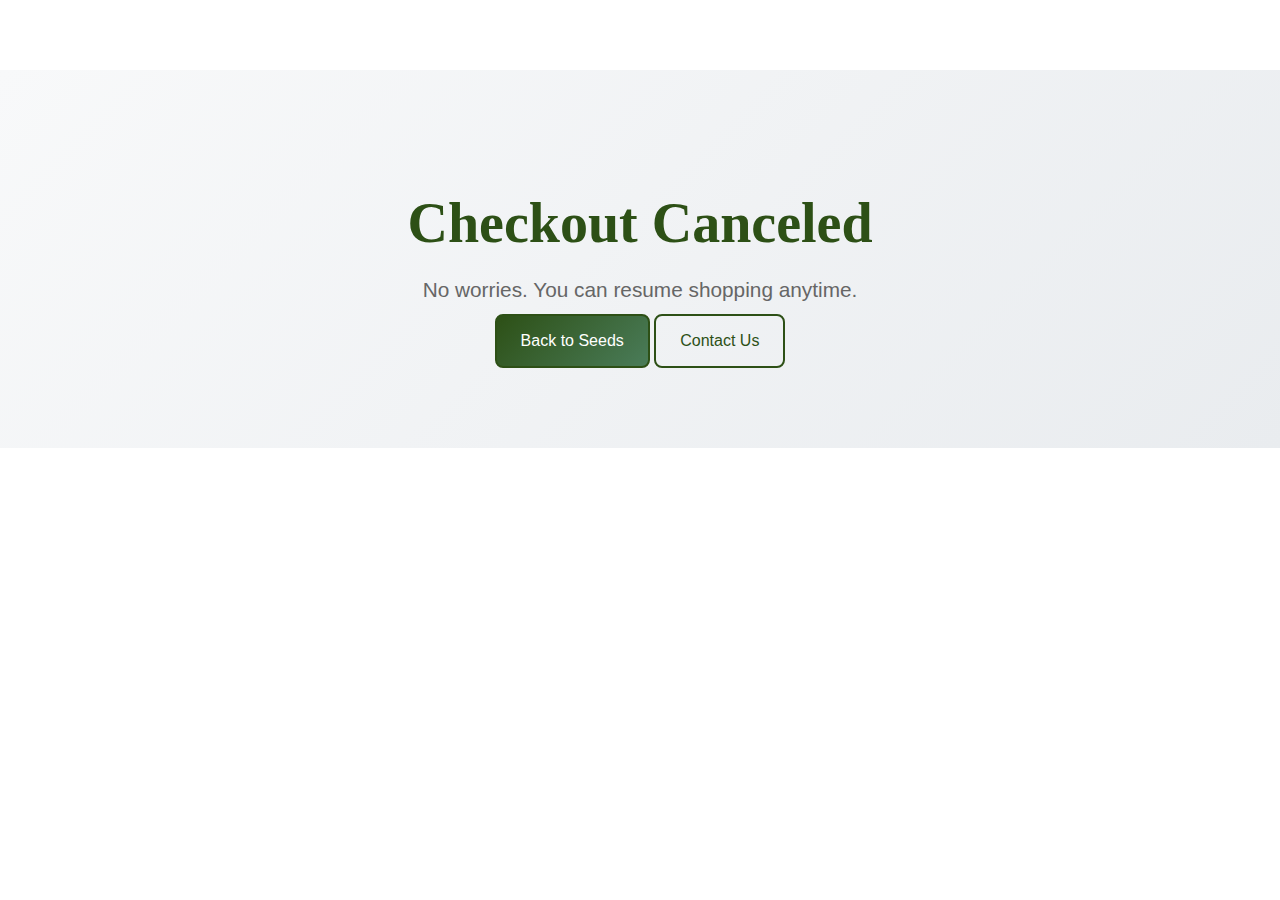
<file: cancel.html>
<!DOCTYPE html>
<html lang="en">
<head>
    <meta charset="UTF-8">
    <meta name="viewport" content="width=device-width, initial-scale=1.0">
    <title>Checkout Canceled - Lumber River Native Plants</title>
    <link rel="stylesheet" href="styles.css">
</head>
<body>
    <section class="hero">
        <div class="container">
            <div class="hero-content" style="text-align:center;">
                <h1 class="hero-title">Checkout Canceled</h1>
                <p class="hero-subtitle">No worries. You can resume shopping anytime.</p>
                <a href="seeds.html" class="btn btn-primary">Back to Seeds</a>
                <a href="contact.html" class="btn btn-secondary">Contact Us</a>
            </div>
        </div>
    </section>
</body>
</html>
</file>
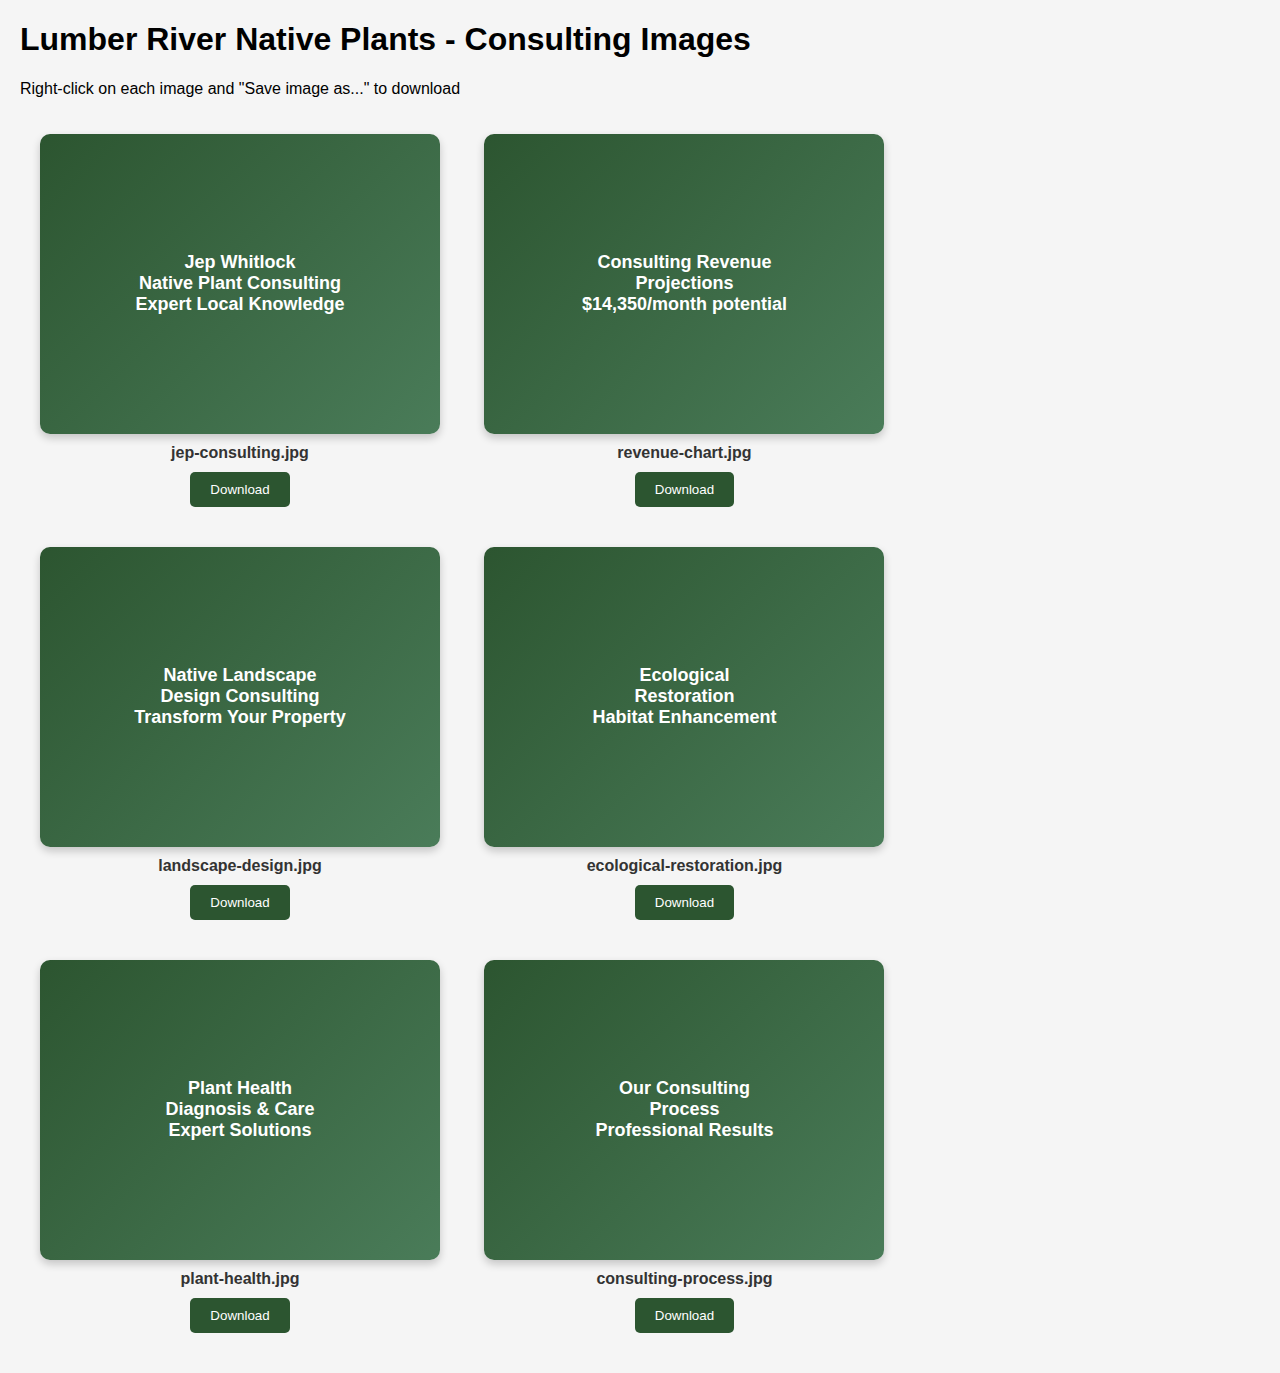
<file: generate-consulting-images.html>
<!DOCTYPE html>
<html lang="en">
<head>
    <meta charset="UTF-8">
    <meta name="viewport" content="width=device-width, initial-scale=1.0">
    <title>Generate Consulting Images</title>
    <style>
        body {
            font-family: Arial, sans-serif;
            margin: 20px;
            background: #f5f5f5;
        }
        .image-container {
            display: inline-block;
            margin: 20px;
            text-align: center;
        }
        .placeholder-image {
            width: 400px;
            height: 300px;
            background: linear-gradient(135deg, #2c5530, #4a7c59);
            color: white;
            display: flex;
            align-items: center;
            justify-content: center;
            font-size: 18px;
            font-weight: bold;
            border-radius: 10px;
            box-shadow: 0 4px 8px rgba(0,0,0,0.2);
            margin-bottom: 10px;
        }
        .image-label {
            font-weight: bold;
            color: #333;
        }
        .download-btn {
            background: #2c5530;
            color: white;
            padding: 10px 20px;
            border: none;
            border-radius: 5px;
            cursor: pointer;
            margin-top: 10px;
        }
        .download-btn:hover {
            background: #4a7c59;
        }
    </style>
</head>
<body>
    <h1>Lumber River Native Plants - Consulting Images</h1>
    <p>Right-click on each image and "Save image as..." to download</p>

    <div class="image-container">
        <div class="placeholder-image" id="jep-consulting">
            Jep Whitlock<br>Native Plant Consulting<br>Expert Local Knowledge
        </div>
        <div class="image-label">jep-consulting.jpg</div>
        <button class="download-btn" onclick="downloadImage('jep-consulting', 'jep-consulting.jpg')">Download</button>
    </div>

    <div class="image-container">
        <div class="placeholder-image" id="revenue-chart">
            Consulting Revenue<br>Projections<br>$14,350/month potential
        </div>
        <div class="image-label">revenue-chart.jpg</div>
        <button class="download-btn" onclick="downloadImage('revenue-chart', 'revenue-chart.jpg')">Download</button>
    </div>

    <div class="image-container">
        <div class="placeholder-image" id="landscape-design">
            Native Landscape<br>Design Consulting<br>Transform Your Property
        </div>
        <div class="image-label">landscape-design.jpg</div>
        <button class="download-btn" onclick="downloadImage('landscape-design', 'landscape-design.jpg')">Download</button>
    </div>

    <div class="image-container">
        <div class="placeholder-image" id="ecological-restoration">
            Ecological<br>Restoration<br>Habitat Enhancement
        </div>
        <div class="image-label">ecological-restoration.jpg</div>
        <button class="download-btn" onclick="downloadImage('ecological-restoration', 'ecological-restoration.jpg')">Download</button>
    </div>

    <div class="image-container">
        <div class="placeholder-image" id="plant-health">
            Plant Health<br>Diagnosis & Care<br>Expert Solutions
        </div>
        <div class="image-label">plant-health.jpg</div>
        <button class="download-btn" onclick="downloadImage('plant-health', 'plant-health.jpg')">Download</button>
    </div>

    <div class="image-container">
        <div class="placeholder-image" id="consulting-process">
            Our Consulting<br>Process<br>Professional Results
        </div>
        <div class="image-label">consulting-process.jpg</div>
        <button class="download-btn" onclick="downloadImage('consulting-process', 'consulting-process.jpg')">Download</button>
    </div>

    <script>
        function downloadImage(elementId, filename) {
            const element = document.getElementById(elementId);
            const canvas = document.createElement('canvas');
            const ctx = canvas.getContext('2d');
            
            canvas.width = 400;
            canvas.height = 300;
            
            // Create gradient background
            const gradient = ctx.createLinearGradient(0, 0, 400, 300);
            gradient.addColorStop(0, '#2c5530');
            gradient.addColorStop(1, '#4a7c59');
            
            ctx.fillStyle = gradient;
            ctx.fillRect(0, 0, 400, 300);
            
            // Add text
            ctx.fillStyle = 'white';
            ctx.font = 'bold 18px Arial';
            ctx.textAlign = 'center';
            ctx.textBaseline = 'middle';
            
            const text = element.textContent;
            const lines = text.split('\n');
            const lineHeight = 25;
            const startY = 150 - (lines.length - 1) * lineHeight / 2;
            
            lines.forEach((line, index) => {
                ctx.fillText(line.trim(), 200, startY + index * lineHeight);
            });
            
            // Download
            const link = document.createElement('a');
            link.download = filename;
            link.href = canvas.toDataURL();
            link.click();
        }
    </script>
</body>
</html>
</file>
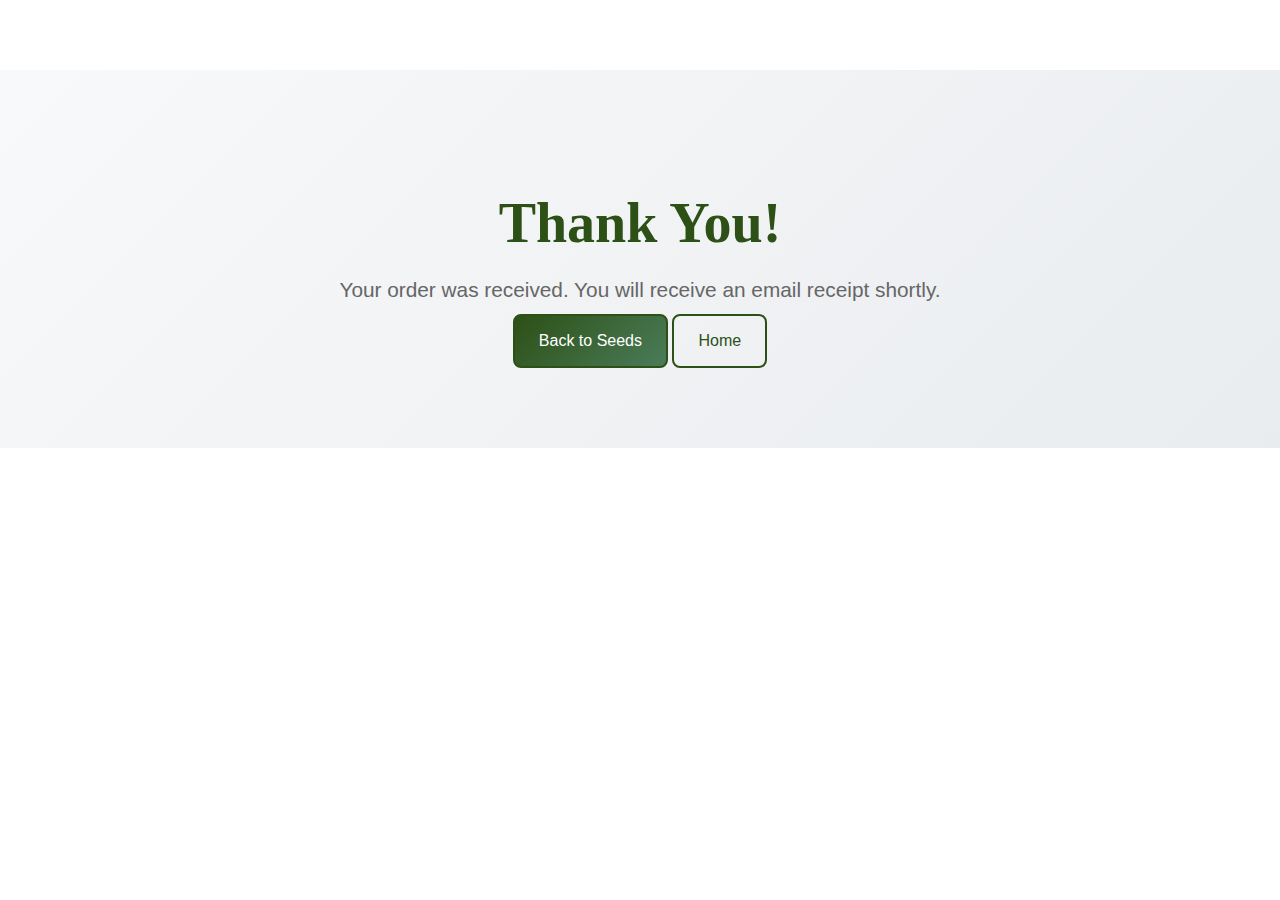
<file: success.html>
<!DOCTYPE html>
<html lang="en">
<head>
    <meta charset="UTF-8">
    <meta name="viewport" content="width=device-width, initial-scale=1.0">
    <title>Order Successful - Lumber River Native Plants</title>
    <link rel="stylesheet" href="styles.css">
</head>
<body>
    <section class="hero">
        <div class="container">
            <div class="hero-content" style="text-align:center;">
                <h1 class="hero-title">Thank You!</h1>
                <p class="hero-subtitle">Your order was received. You will receive an email receipt shortly.</p>
                <a href="seeds.html" class="btn btn-primary">Back to Seeds</a>
                <a href="index.html" class="btn btn-secondary">Home</a>
            </div>
        </div>
    </section>
</body>
</html>
</file>
<file: styles.css>
/* Reset and Base Styles */
* {
    margin: 0;
    padding: 0;
    box-sizing: border-box;
}

body {
    font-family: 'Inter', sans-serif;
    line-height: 1.6;
    color: #333;
    background-color: #fff;
}

.container {
    max-width: 1200px;
    margin: 0 auto;
    padding: 0 20px;
}

/* Typography */
h1, h2, h3, h4, h5, h6 {
    font-family: 'Playfair Display', serif;
    font-weight: 600;
    line-height: 1.2;
    margin-bottom: 1rem;
}

h1 {
    font-size: 3rem;
    font-weight: 700;
}

h2 {
    font-size: 2.5rem;
}

h3 {
    font-size: 1.8rem;
}

p {
    margin-bottom: 1rem;
    font-size: 1.1rem;
}

/* Buttons */
.btn {
    display: inline-block;
    padding: 12px 24px;
    text-decoration: none;
    border-radius: 8px;
    font-weight: 500;
    text-align: center;
    transition: all 0.3s ease;
    border: 2px solid transparent;
    cursor: pointer;
}

.btn-primary {
    background: linear-gradient(135deg, #2d5016, #4a7c59);
    color: white;
    border-color: #2d5016;
}

.btn-primary:hover {
    background: linear-gradient(135deg, #1e3410, #3a6247);
    transform: translateY(-2px);
    box-shadow: 0 4px 12px rgba(45, 80, 22, 0.3);
}

.btn-secondary {
    background: transparent;
    color: #2d5016;
    border-color: #2d5016;
}

.btn-secondary:hover {
    background: #2d5016;
    color: white;
    transform: translateY(-2px);
}

.btn-outline {
    background: transparent;
    color: #2d5016;
    border: 2px solid #2d5016;
}

.btn-outline:hover {
    background: #2d5016;
    color: white;
}

/* Navigation */
.navbar {
    background: rgba(255, 255, 255, 0.95);
    backdrop-filter: blur(10px);
    position: fixed;
    top: 0;
    width: 100%;
    z-index: 1000;
    box-shadow: 0 2px 20px rgba(0, 0, 0, 0.1);
}

.nav-container {
    max-width: 1200px;
    margin: 0 auto;
    padding: 0 20px;
    display: flex;
    justify-content: space-between;
    align-items: center;
    height: 70px;
}

.nav-logo {
    display: flex;
    align-items: center;
    gap: 12px;
}

.logo {
    width: 50px;
    height: 50px;
    border-radius: 50%;
}

.logo-text {
    font-family: 'Playfair Display', serif;
    font-size: 1.4rem;
    font-weight: 600;
    color: #2d5016;
}

.nav-menu {
    display: flex;
    list-style: none;
    gap: 2rem;
}

.nav-link {
    text-decoration: none;
    color: #333;
    font-weight: 500;
    transition: color 0.3s ease;
    position: relative;
}

.nav-link:hover,
.nav-link.active {
    color: #2d5016;
}

.nav-link.active::after {
    content: '';
    position: absolute;
    bottom: -5px;
    left: 0;
    width: 100%;
    height: 2px;
    background: #2d5016;
}

.hamburger {
    display: none;
    flex-direction: column;
    cursor: pointer;
}

.bar {
    width: 25px;
    height: 3px;
    background: #333;
    margin: 3px 0;
    transition: 0.3s;
}

/* Hero Section */
.hero {
    background: linear-gradient(135deg, #f8f9fa 0%, #e9ecef 100%);
    padding: 120px 0 80px;
    margin-top: 70px;
}

.hero-container {
    max-width: 1200px;
    margin: 0 auto;
    padding: 0 20px;
    display: grid;
    grid-template-columns: 1fr 1fr;
    gap: 4rem;
    align-items: center;
}

.hero-title {
    color: #2d5016;
    margin-bottom: 1rem;
    font-size: 3.5rem;
}

.hero-subtitle {
    font-size: 1.3rem;
    color: #666;
    margin-bottom: 0.5rem;
}

.hero-location {
    color: #888;
    font-weight: 500;
    margin-bottom: 2rem;
}

.hero-buttons {
    display: flex;
    gap: 1rem;
    flex-wrap: wrap;
}

.hero-image {
    text-align: center;
}

.hero-img {
    width: 100%;
    max-width: 500px;
    height: auto;
    border-radius: 12px;
    box-shadow: 0 10px 30px rgba(0, 0, 0, 0.2);
}

/* Featured Plants Section */
.featured-plants {
    padding: 80px 0;
    background: #fff;
}

.section-title {
    text-align: center;
    color: #2d5016;
    margin-bottom: 3rem;
    font-size: 2.8rem;
}

.plants-grid {
    display: grid;
    grid-template-columns: repeat(auto-fit, minmax(280px, 1fr));
    gap: 2rem;
}

.plant-card {
    background: #fff;
    border-radius: 12px;
    overflow: hidden;
    box-shadow: 0 4px 20px rgba(0, 0, 0, 0.1);
    transition: transform 0.3s ease, box-shadow 0.3s ease;
}

.plant-card:hover {
    transform: translateY(-5px);
    box-shadow: 0 8px 30px rgba(0, 0, 0, 0.15);
}

.plant-image {
    width: 100%;
    height: 200px;
    object-fit: cover;
}

.plant-info {
    padding: 1.5rem;
}

.plant-info h3 {
    color: #2d5016;
    margin-bottom: 0.5rem;
}

.plant-link {
    color: #2d5016;
    text-decoration: none;
    font-weight: 500;
    display: inline-flex;
    align-items: center;
    gap: 0.5rem;
}

.plant-link:hover {
    text-decoration: underline;
}

/* Services Section */
.services {
    padding: 80px 0;
    background: #f8f9fa;
}

.services-grid {
    display: grid;
    grid-template-columns: repeat(auto-fit, minmax(300px, 1fr));
    gap: 2rem;
}

.service-card {
    background: #fff;
    padding: 2rem;
    border-radius: 12px;
    text-align: center;
    box-shadow: 0 4px 20px rgba(0, 0, 0, 0.1);
    transition: transform 0.3s ease;
}

.service-card:hover {
    transform: translateY(-5px);
}

.service-icon {
    width: 80px;
    height: 80px;
    background: linear-gradient(135deg, #2d5016, #4a7c59);
    border-radius: 50%;
    display: flex;
    align-items: center;
    justify-content: center;
    margin: 0 auto 1.5rem;
}

.service-icon i {
    font-size: 2rem;
    color: white;
}

.service-card h3 {
    color: #2d5016;
    margin-bottom: 1rem;
}

.service-link {
    color: #2d5016;
    text-decoration: none;
    font-weight: 500;
}

.service-link:hover {
    text-decoration: underline;
}

/* About Preview Section */
.about-preview {
    padding: 80px 0;
    background: #fff;
}

.about-content {
    display: grid;
    grid-template-columns: 1fr 1fr;
    gap: 4rem;
    align-items: center;
}

.about-text h2 {
    color: #2d5016;
    margin-bottom: 1.5rem;
}

.about-text p {
    margin-bottom: 1.5rem;
    color: #666;
}

.about-img {
    width: 100%;
    height: auto;
    border-radius: 12px;
    box-shadow: 0 10px 30px rgba(0, 0, 0, 0.2);
}

/* Contact CTA Section */
.contact-cta {
    padding: 80px 0;
    background: linear-gradient(135deg, #2d5016, #4a7c59);
    color: white;
    text-align: center;
}

.cta-content h2 {
    margin-bottom: 1rem;
    font-size: 2.5rem;
}

.cta-content p {
    font-size: 1.2rem;
    margin-bottom: 2rem;
    opacity: 0.9;
}

.cta-buttons {
    display: flex;
    gap: 1rem;
    justify-content: center;
    flex-wrap: wrap;
}

.cta-buttons .btn-primary {
    background: white;
    color: #2d5016;
}

.cta-buttons .btn-primary:hover {
    background: #f8f9fa;
    transform: translateY(-2px);
}

.cta-buttons .btn-secondary {
    background: transparent;
    color: white;
    border-color: white;
}

.cta-buttons .btn-secondary:hover {
    background: white;
    color: #2d5016;
}

/* Footer */
.footer {
    background: #1a1a1a;
    color: white;
    padding: 60px 0 20px;
}

.footer-content {
    display: grid;
    grid-template-columns: repeat(auto-fit, minmax(250px, 1fr));
    gap: 2rem;
    margin-bottom: 2rem;
}

.footer-logo {
    display: flex;
    align-items: center;
    gap: 12px;
    margin-bottom: 1rem;
}

.footer-logo-img {
    width: 40px;
    height: 40px;
    border-radius: 50%;
}

.footer-logo h3 {
    font-size: 1.2rem;
    color: #4a7c59;
}

.social-links {
    margin-top: 1rem;
}

.social-links a {
    display: inline-block;
    width: 40px;
    height: 40px;
    background: #4a7c59;
    color: white;
    text-align: center;
    line-height: 40px;
    border-radius: 50%;
    margin-right: 10px;
    transition: background 0.3s ease;
}

.social-links a:hover {
    background: #2d5016;
}

.footer-section h4 {
    color: #4a7c59;
    margin-bottom: 1rem;
}

.footer-section ul {
    list-style: none;
}

.footer-section ul li {
    margin-bottom: 0.5rem;
}

.footer-section ul li a {
    color: #ccc;
    text-decoration: none;
    transition: color 0.3s ease;
}

.footer-section ul li a:hover {
    color: #4a7c59;
}

.contact-info p {
    display: flex;
    align-items: center;
    gap: 0.5rem;
    margin-bottom: 0.5rem;
    color: #ccc;
}

.contact-info i {
    color: #4a7c59;
    width: 16px;
}

.footer-bottom {
    border-top: 1px solid #333;
    padding-top: 20px;
    text-align: center;
    color: #888;
}

/* Responsive Design */
@media (max-width: 768px) {
    .hamburger {
        display: flex;
    }
    
    .nav-menu {
        position: fixed;
        left: -100%;
        top: 70px;
        flex-direction: column;
        background-color: white;
        width: 100%;
        text-align: center;
        transition: 0.3s;
        box-shadow: 0 10px 27px rgba(0, 0, 0, 0.05);
        padding: 2rem 0;
    }
    
    .nav-menu.active {
        left: 0;
    }
    
    .hero-container {
        grid-template-columns: 1fr;
        text-align: center;
    }
    
    .hero-title {
        font-size: 2.5rem;
    }
    
    .about-content {
        grid-template-columns: 1fr;
        text-align: center;
    }
    
    .plants-grid {
        grid-template-columns: 1fr;
    }
    
    .services-grid {
        grid-template-columns: 1fr;
    }
    
    .cta-buttons {
        flex-direction: column;
        align-items: center;
    }
    
    .footer-content {
        grid-template-columns: 1fr;
        text-align: center;
    }
}

@media (max-width: 480px) {
    .hero-title {
        font-size: 2rem;
    }
    
    .section-title {
        font-size: 2rem;
    }
    
    .hero-buttons {
        flex-direction: column;
        align-items: center;
    }
    
    .btn {
        width: 100%;
        max-width: 300px;
    }
}

/* Form Styles */
.form-container {
    max-width: 600px;
    margin: 0 auto;
    padding: 2rem;
    background: #fff;
    border-radius: 12px;
    box-shadow: 0 4px 20px rgba(0, 0, 0, 0.1);
}

.form-group {
    margin-bottom: 1.5rem;
}

.form-group label {
    display: block;
    margin-bottom: 0.5rem;
    font-weight: 500;
    color: #333;
}

.form-group input,
.form-group select,
.form-group textarea {
    width: 100%;
    padding: 12px;
    border: 2px solid #e9ecef;
    border-radius: 8px;
    font-size: 1rem;
    transition: border-color 0.3s ease;
}

.form-group input:focus,
.form-group select:focus,
.form-group textarea:focus {
    outline: none;
    border-color: #2d5016;
}

.form-group textarea {
    height: 120px;
    resize: vertical;
}

.checkbox-group {
    display: flex;
    align-items: center;
    gap: 0.5rem;
}

.checkbox-group input[type="checkbox"] {
    width: auto;
}

/* Plant Catalog Styles */
.plant-catalog {
    padding: 80px 0;
}

.plant-filters {
    display: flex;
    gap: 1rem;
    margin-bottom: 2rem;
    flex-wrap: wrap;
    justify-content: center;
}

.filter-btn {
    padding: 8px 16px;
    border: 2px solid #2d5016;
    background: transparent;
    color: #2d5016;
    border-radius: 20px;
    cursor: pointer;
    transition: all 0.3s ease;
}

.filter-btn.active,
.filter-btn:hover {
    background: #2d5016;
    color: white;
}

.plant-details {
    display: grid;
    grid-template-columns: repeat(auto-fit, minmax(350px, 1fr));
    gap: 2rem;
    margin-top: 2rem;
}

.plant-detail-card {
    background: #fff;
    border-radius: 12px;
    overflow: hidden;
    box-shadow: 0 4px 20px rgba(0, 0, 0, 0.1);
}

.plant-detail-image {
    width: 100%;
    height: 250px;
    object-fit: cover;
}

.plant-detail-info {
    padding: 1.5rem;
}

.plant-scientific-name {
    font-style: italic;
    color: #666;
    margin-bottom: 1rem;
}

.plant-description {
    margin-bottom: 1rem;
    color: #666;
}

.plant-specs {
    display: grid;
    grid-template-columns: 1fr 1fr;
    gap: 1rem;
    margin-bottom: 1rem;
}

.spec-item {
    display: flex;
    justify-content: space-between;
    padding: 0.5rem 0;
    border-bottom: 1px solid #f0f0f0;
}

.spec-label {
    font-weight: 500;
    color: #333;
}

.spec-value {
    color: #666;
}

/* Merchandise Styles */
.merchandise-grid {
    display: grid;
    grid-template-columns: repeat(auto-fit, minmax(300px, 1fr));
    gap: 2rem;
    margin-top: 2rem;
}

.merchandise-item {
    background: #fff;
    border-radius: 12px;
    overflow: hidden;
    box-shadow: 0 4px 20px rgba(0, 0, 0, 0.1);
    transition: transform 0.3s ease;
}

.merchandise-item:hover {
    transform: translateY(-5px);
}

.merchandise-image {
    width: 100%;
    height: 250px;
    object-fit: cover;
}

.merchandise-info {
    padding: 1.5rem;
}

.merchandise-price {
    font-size: 1.5rem;
    font-weight: 600;
    color: #2d5016;
    margin-bottom: 1rem;
}

.merchandise-description {
    color: #666;
    margin-bottom: 1rem;
}

/* Loading Animation */
.loading {
    display: inline-block;
    width: 20px;
    height: 20px;
    border: 3px solid #f3f3f3;
    border-top: 3px solid #2d5016;
    border-radius: 50%;
    animation: spin 1s linear infinite;
}

@keyframes spin {
    0% { transform: rotate(0deg); }
    100% { transform: rotate(360deg); }
}

/* Success/Error Messages */
.message {
    padding: 1rem;
    border-radius: 8px;
    margin-bottom: 1rem;
    font-weight: 500;
}

.message.success {
    background: #d4edda;
    color: #155724;
    border: 1px solid #c3e6cb;
}

.message.error {
    background: #f8d7da;
    color: #721c24;
    border: 1px solid #f5c6cb;
}
</file>
